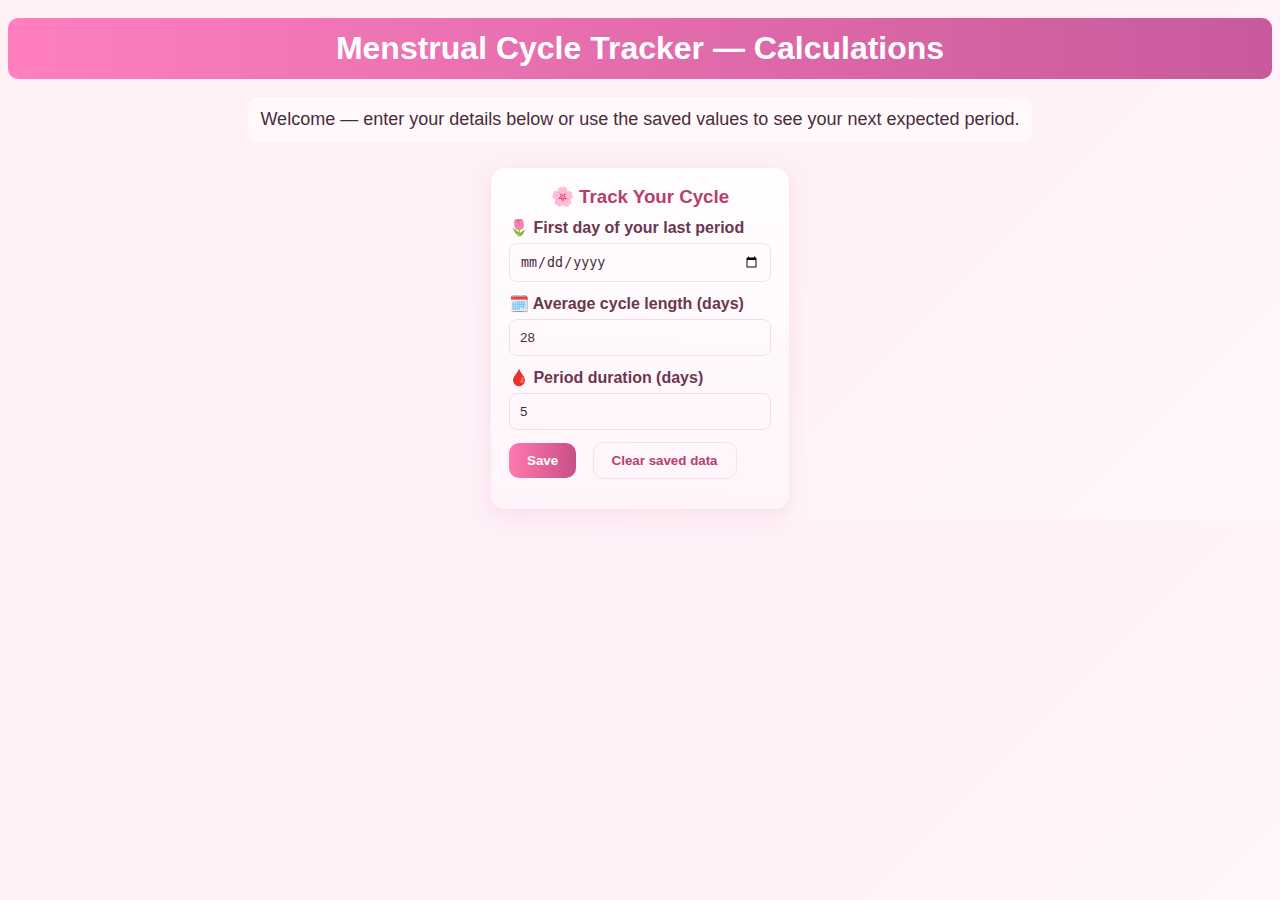
<file: calculations.html>
<!doctype html>
<html lang="en">
    <head>
        <meta charset="utf-8">
        <meta name="viewport" content="width=device-width,initial-scale=1">
        <title>Calculations — Menstrual Cycle Tracker</title>
        <link rel="stylesheet" href="index.css">
    </head>
    <body>
        <main>
            <h1>Menstrual Cycle Tracker — Calculations</h1>

            <p>Welcome — enter your details below or use the saved values to see your next expected period.</p>

            <form id="cycle-form" class="card" aria-labelledby="cycle-heading">
                <h3 id="cycle-heading">🌸 Track Your Cycle</h3>

                <div class="form-row">
                    <label for="lastPeriod">🌷 First day of your last period</label>
                    <input type="date" id="lastPeriod" name="last_period" required>
                </div>

                <div class="form-row">
                    <label for="cycleLength">🗓️ Average cycle length (days)</label>
                    <input type="number" id="cycleLength" name="cycle_length" min="18" max="45" value="28" required></div>

                <div class="form-row">
                    <label for="periodDuration">🩸 Period duration (days)</label>
                    <input type="number" id="periodDuration" name="period_duration" min="1" max="14" value="5" required>
                </div>

                <div class="form-row" id="actions">
                    <button type="submit" class="btn">Save</button>
                    <button type="button" id="clear-btn" class="btn" style="background:transparent;color:#B73E6E;border:1px solid rgba(183,62,110,0.12);margin-left:12px">Clear saved data</button>
                </div>
            </form>

            <div id="result" aria-live="polite"></div>

            <script src="index.js"></script>
            <script>
                document.addEventListener('DOMContentLoaded', () => {
                    const clearBtn = document.getElementById('clear-btn');
                    if (!clearBtn) return;
                    clearBtn.addEventListener('click', () => {
                        localStorage.removeItem('lastPeriod');
                        localStorage.removeItem('cycleLength');
                        localStorage.removeItem('periodDuration');
                        const lastp = document.getElementById('lastPeriod');
                        const cyclel = document.getElementById('cycleLength');
                        const periodd = document.getElementById('periodDuration');
                        if (lastp) lp.value = '';
                        if (cyclel) cl.value = '';
                        if (periodd) pd.value = '';
                        const out = document.getElementById('result');
                        if (out) out.textContent = 'Saved data cleared.';
                    });
                });
            </script>
        </main>
    </body>
</html>

</main></body>
</html>
</file>
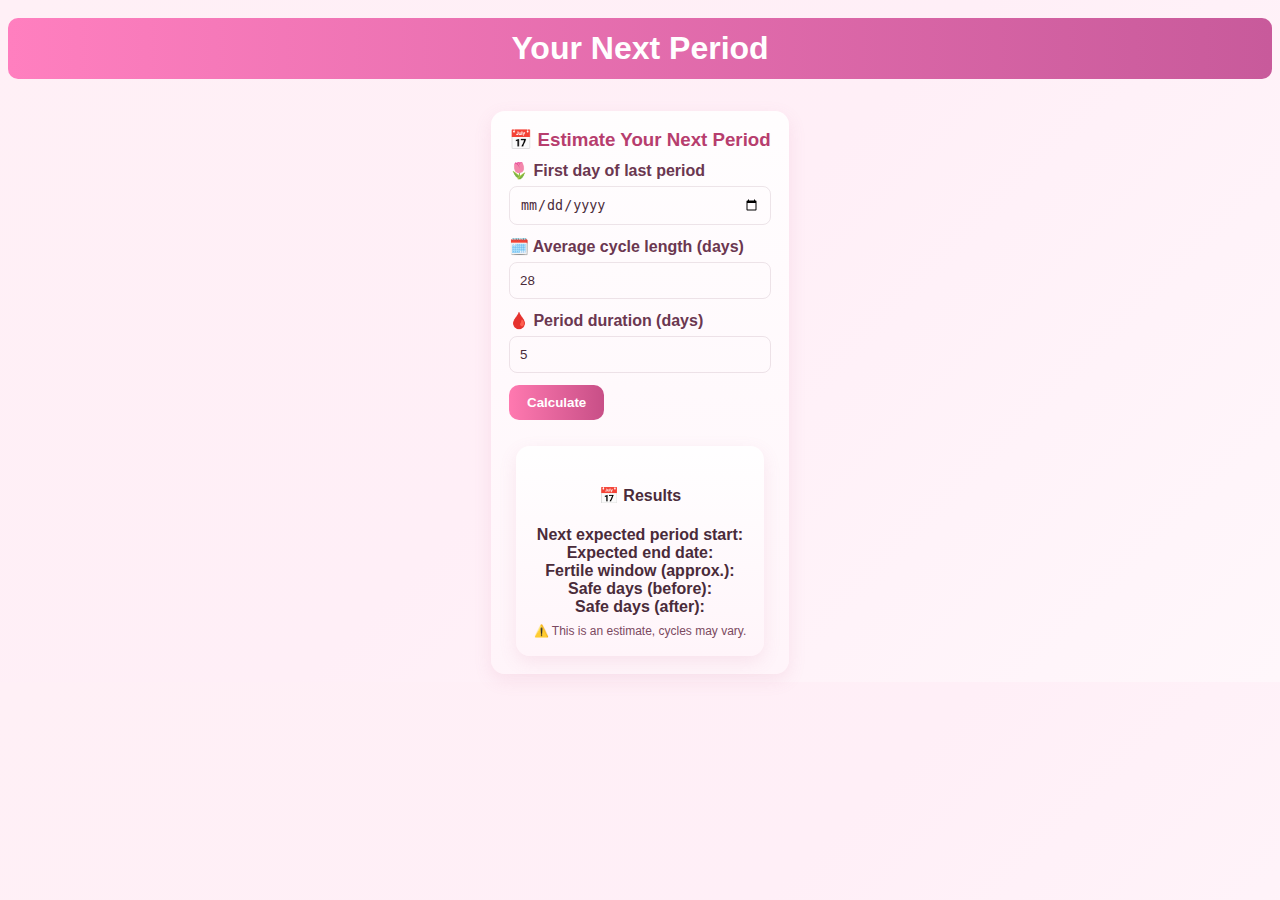
<file: your next period .html>
<!doctype html>
<html>
  <head>
    <meta charset="utf-8">
    <meta name="viewport" content="width=device-width,initial-scale=1">
    <title>Your Next Period</title>
    <link rel="stylesheet" href="index.css">
  </head>
  <body>
    <main>
      <strong><h1>Your Next Period</h1></strong>

      <form id="next-period-form" class="card" aria-labelledby="next-heading">
        <h3 id="next-heading">📅 Estimate Your Next Period</h3>

        <div class="form-row">
          <label for="lastPeriod">🌷 First day of last period</label>
          <input type="date" id="lastPeriod" name="last_period" required>
        </div>

        <div class="form-row">
          <label for="cycleLength">🗓️ Average cycle length (days)</label>
          <input type="number" id="cycleLength" name="cycle_length" min="18" max="45" value="28" required>
        </div>

        <div class="form-row">
          <label for="periodDuration">🩸 Period duration (days)</label>
          <input type="number" id="periodDuration" name="period_duration" min="1" max="14" value="5" required>
        </div>

        <div class="form-row">
          <button type="submit" class="btn">Calculate</button>
        </div>

        <section id="results-section" class="card results-card" aria-live="polite" hidden>
          <h4>📅 Results</h4>
          <div class="result-row"><strong>Next expected period start:</strong> <span id="nextStart"></span></div>
          <div class="result-row"><strong>Expected end date:</strong> <span id="nextEnd"></span></div>
          <div class="result-row"><strong>Fertile window (approx.):</strong> <span id="fertileWindow"></span></div>
          <div class="result-row"><strong>Safe days (before):</strong> <span id="safeBefore"></span></div>
          <div class="result-row"><strong>Safe days (after):</strong> <span id="safeAfter"></span></div>
          <div class="helper" style="margin-top:8px">⚠️ This is an estimate, cycles may vary.</div>
        </section>
      </form>

      <script>
        function addDays(dateStr, days){
          const d = new Date(dateStr);
          d.setDate(d.getDate() + days);
          return d;
        }

        function fmt(d){ return d.toLocaleDateString(); }

        function renderResults(data){
          const rs = document.getElementById('results-section');
          document.getElementById('nextStart').textContent = fmt(data.nextStart);
          document.getElementById('nextEnd').textContent = fmt(data.nextEnd);
          document.getElementById('fertileWindow').textContent = `${fmt(data.fertileStart)} – ${fmt(data.fertileEnd)}`;
          document.getElementById('safeBefore').textContent = `${fmt(data.safeStart1)} – ${fmt(data.safeEnd1)}`;
          document.getElementById('safeAfter').textContent = `${fmt(data.safeStart2)} – ${fmt(data.safeEnd2)}`;
          rs.hidden = false;
        }

        function calculateAndShow(last, cycle, dur){
          const nextStart = addDays(last, cycle);
          const nextEnd = addDays(nextStart, dur - 1);

          const ovulation = addDays(last, cycle - 14);
          const fertileStart = addDays(ovulation, -5);
          const fertileEnd = addDays(ovulation, 1);

          const safeStart1 = addDays(nextEnd, 1);
          const safeEnd1 = addDays(fertileStart, -1);

          const safeStart2 = addDays(fertileEnd, 1);
          const safeEnd2 = addDays(nextStart, -1);

          renderResults({nextStart, nextEnd, fertileStart, fertileEnd, safeStart1, safeEnd1, safeStart2, safeEnd2});
        }

        document.addEventListener('DOMContentLoaded', ()=>{
          const last = localStorage.getItem('lastPeriod');
          const cycle = localStorage.getItem('cycleLength');
          const dur = localStorage.getItem('periodDuration');
          if (last) document.getElementById('lastPeriod').value = last;
          if (cycle) document.getElementById('cycleLength').value = cycle;
          if (dur) document.getElementById('periodDuration').value = dur;

          if (last && cycle && dur){
            calculateAndShow(last, parseInt(cycle,10), parseInt(dur,10));
          }

          // When user submits here, save to localStorage so index.html will pick it up
          document.getElementById('next-period-form').addEventListener('submit', function(e){
            e.preventDefault();
            const lastIn = document.getElementById('lastPeriod').value;
            const cycleIn = parseInt(document.getElementById('cycleLength').value,10);
            const durIn = parseInt(document.getElementById('periodDuration').value,10);
            if (!lastIn || !cycleIn || !durIn) return;
            localStorage.setItem('lastPeriod', lastIn);
            localStorage.setItem('cycleLength', String(cycleIn));
            localStorage.setItem('periodDuration', String(durIn));
            calculateAndShow(lastIn, cycleIn, durIn);
          })

          

          // Listen for storage changes from other tabs/pages and update inputs live
          window.addEventListener('storage', (ev) => {
            if (!ev.key) return;
            if (ev.key === 'lastPeriod') document.getElementById('lastPeriod').value = ev.newValue || '';
            if (ev.key === 'cycleLength') document.getElementById('cycleLength').value = ev.newValue || '';
            if (ev.key === 'periodDuration') document.getElementById('periodDuration').value = ev.newValue || '';
            // if all present, recalc
            const l = localStorage.getItem('lastPeriod');
            const c = localStorage.getItem('cycleLength');
            const d = localStorage.getItem('periodDuration');
            if (l && c && d) calculateAndShow(l, parseInt(c,10), parseInt(d,10));
          });
        });
      </script>

    </main>
  </body>
</html>
</file>
<file: index.css>
body{background: linear-gradient(135deg,#FFF0F6 0%,#FFEFF7 50%,#FFF7FB 100%);color:#4a2b3a;text-align:center;font-family: -apple-system, BlinkMacSystemFont, 'Segoe UI', Roboto, 'Helvetica Neue', Arial;}
h1{color:#ffffff;background:linear-gradient(90deg,#FF7FBF,#C85A9B);padding:12px;border-radius:10px;border:0;margin:18px auto;display:inline-block {width: 100px 100px;}}
p{font-size:18px;color:#4a2b3a;max-width:760px;margin:12px auto;padding:12px;background: rgba(255,255,255,0.6);border-radius:10px;}
h2{color:#ffffff;background:#C85A9B;padding:10px;border-radius:10px;display:inline-block{width: 100px
    ;}}

.card{background: linear-gradient(180deg, rgba(255,255,255,0.9), rgba(255,245,250,0.9));padding:18px;border-radius:14px;box-shadow:0 6px 18px rgba(200,100,140,0.12);display:inline-block;margin-top:14px}
.card h3{margin:0 0 10px 0;color:#B73E6E}
.form-row{margin-bottom:12px;text-align:left}
.form-row label{display:block;font-weight:600;margin-bottom:6px;color:#6b3750}
.form-row input[type="date"], .form-row input[type="number"]{width:240px;padding:10px;border-radius:8px;border:1px solid rgba(107,55,80,0.12);background:transparent;color:#4a2b3a}
.form-row input::placeholder{color:rgba(74,43,58,0.5)}
.btn{background:linear-gradient(90deg,#FF79B0,#C84F87);color:white;border:none;padding:10px 18px;border-radius:10px;font-weight:700;cursor:pointer}
.btn:hover{transform:translateY(-2px);box-shadow:0 8px 18px rgba(200,80,140,0.12)}
.helper{font-size:12px;color:#7b4960;margin-top:8px}
#result{margin-top:12px;font-weight:700;color:#6b3750}
.answer{margin: auto;width: 100%;}
a{border: solid;}
</file>
